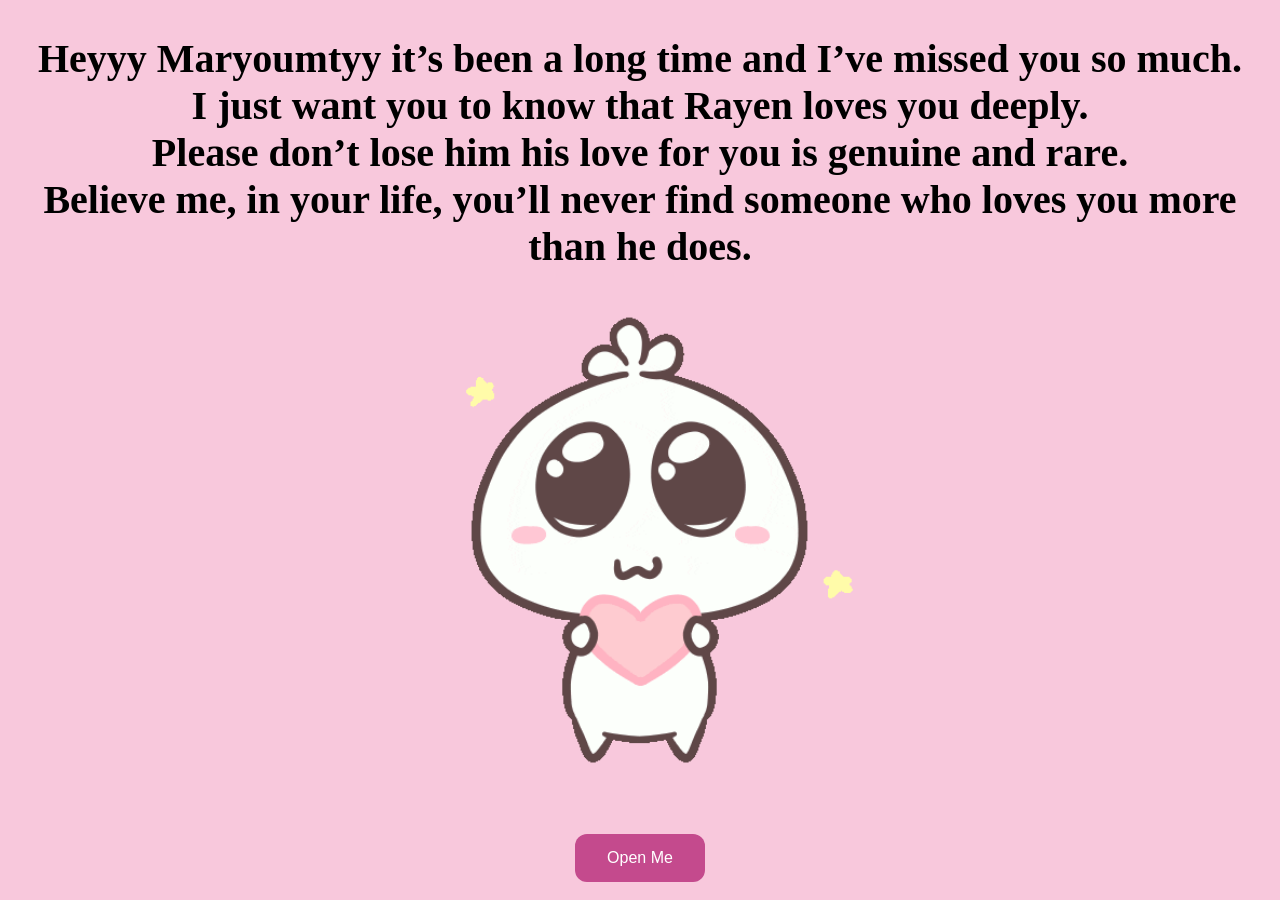
<file: index.html>
<!DOCTYPE html>
<html lang="en">
<head>
    <meta http-equiv="Content-Type" content="text/html; charset=UTF-8">
    <meta name="viewport" content="width=device-width, initial-scale=1.0">
    <title>Did you miss me?</title>
    <link rel="stylesheet" href="again.css">
</head>
<body>
    <div class="container">
        <div>
<h1 class="header_text">
Heyyy Maryoumtyy it’s been a long time and I’ve missed you so much.<br>
I just want you to know that Rayen loves you deeply.<br>
Please don’t lose him his love for you is genuine and rare.<br>
Believe me, in your life, you’ll never find someone who loves you more than he does.
</h1>        </div>
        <div class="gif_container">
            <img src="giphy.gif" alt="Cute animated illustration">
        </div>
        <div class="button-container">
            <button class="btn" id="openButton" onclick="nextPage()">Open Me</button>
        </div>
    </div>

    <script>
        function nextPage() {
            window.location.href = "happy.html";
        }
    </script>
</body>
</html>
</file>
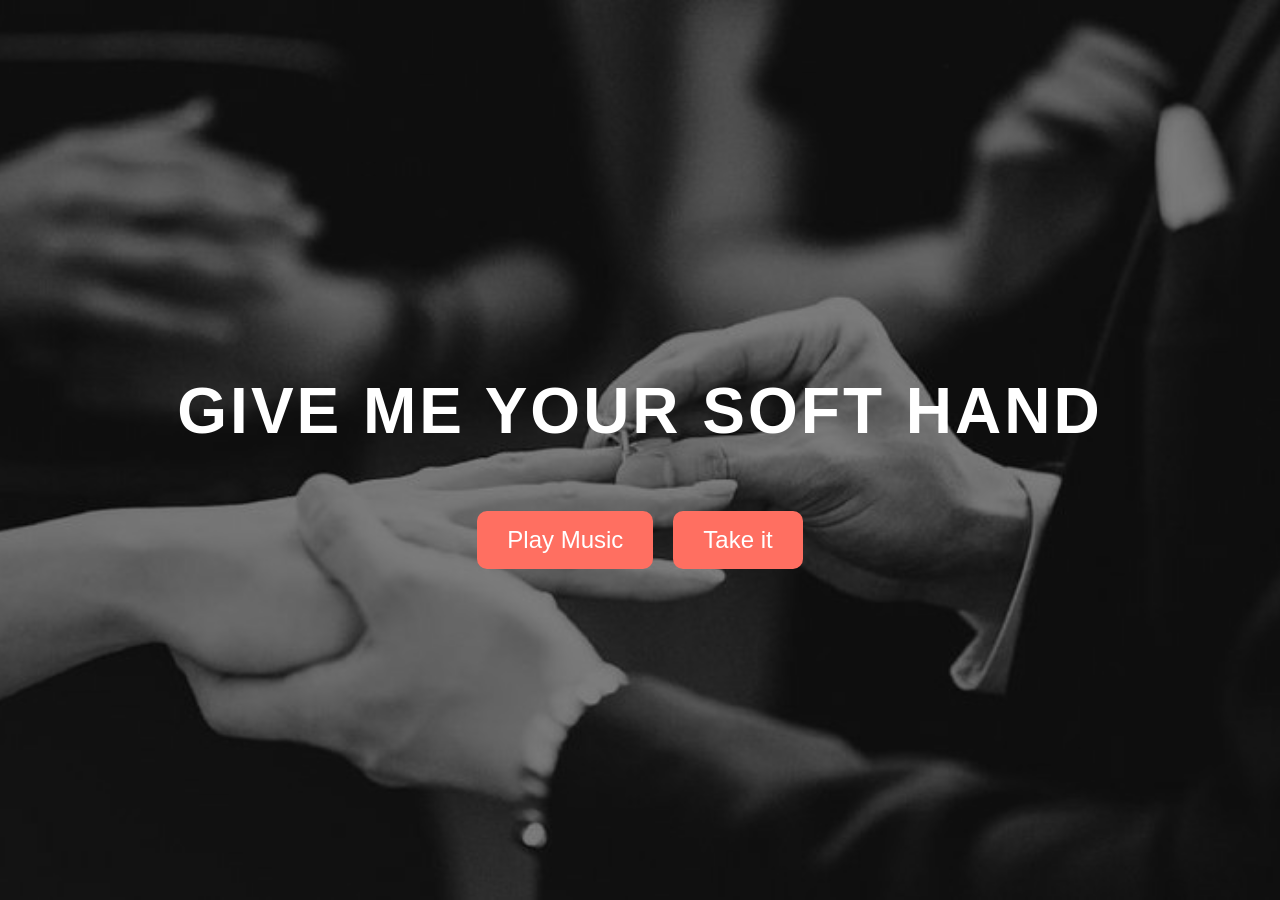
<file: hand.html>
<!DOCTYPE html>
<html lang="en">
<head>
  <meta charset="UTF-8">
  <meta name="viewport" content="width=device-width, initial-scale=1.0">
  <title>Give Me Your Soft Hand</title>
  <link rel="stylesheet" href="hand.css">
</head>
<body>
  <!-- Background music -->
  <audio id="background-music" preload="auto">
    <source src="GooGooDollsIris.mp3" type="audio/mp3"> <!-- Replace with your music file -->
  </audio>

  <div class="container">
    <div class="overlay"></div> <!-- Optional overlay to darken the background -->
    <h1 class="title">Give me your soft hand</h1>
    <div class="buttons-container">
      <button class="cta-button" id="play-music">Play Music</button>
      <button class="cta-button" id="take-it" onclick="window.location.href='lyrics.html'">Take it</button> <!-- Replace 'another-page.html' with your target URL -->
    </div>
  </div>

  <script src="hand.js"></script>
</body>
</html>
</file>
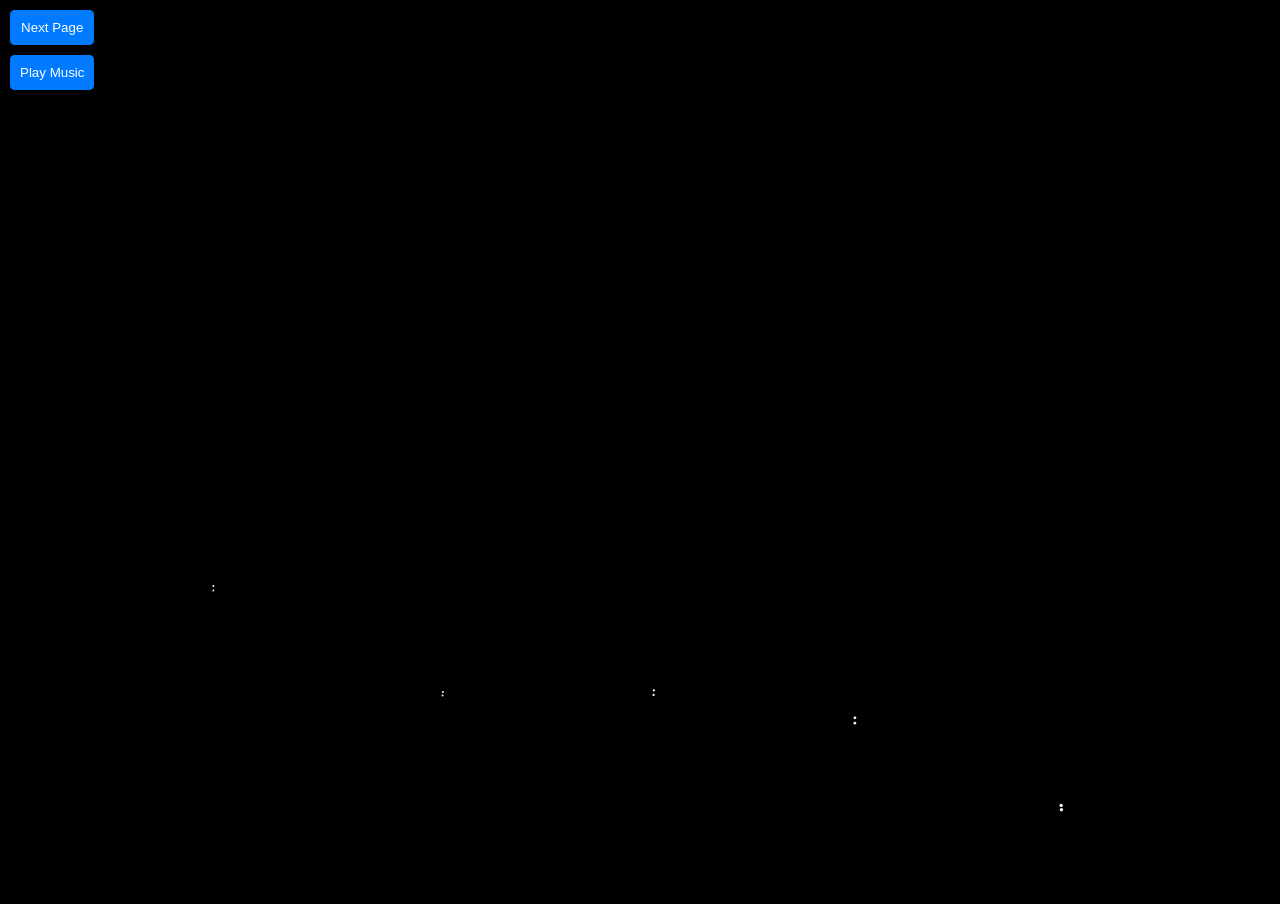
<file: happy.html>
<!DOCTYPE html>
<html lang="en">
  <head>
    <meta charset="UTF-8">
    <meta name="viewport" content="width=device-width, initial-scale=1.0">
    <title>Happy New Year Animation</title>
    <link rel="stylesheet" href="happy.css">
  </head>
  <body>
    <!-- The canvas and animation will be rendered by JavaScript -->
    
    <!-- Control Buttons -->
    <div id="controls">
      <button id="nextPage">Next Page</button>
      <button id="playMusic">Play Music</button>
    </div>

    <!-- Audio element -->
    <audio id="audio" src="True.mp3"></audio>

    <!-- JavaScript at the end of the body to ensure DOM is ready -->
    <script src="happy.js"></script>
  </body>
</html>
</file>
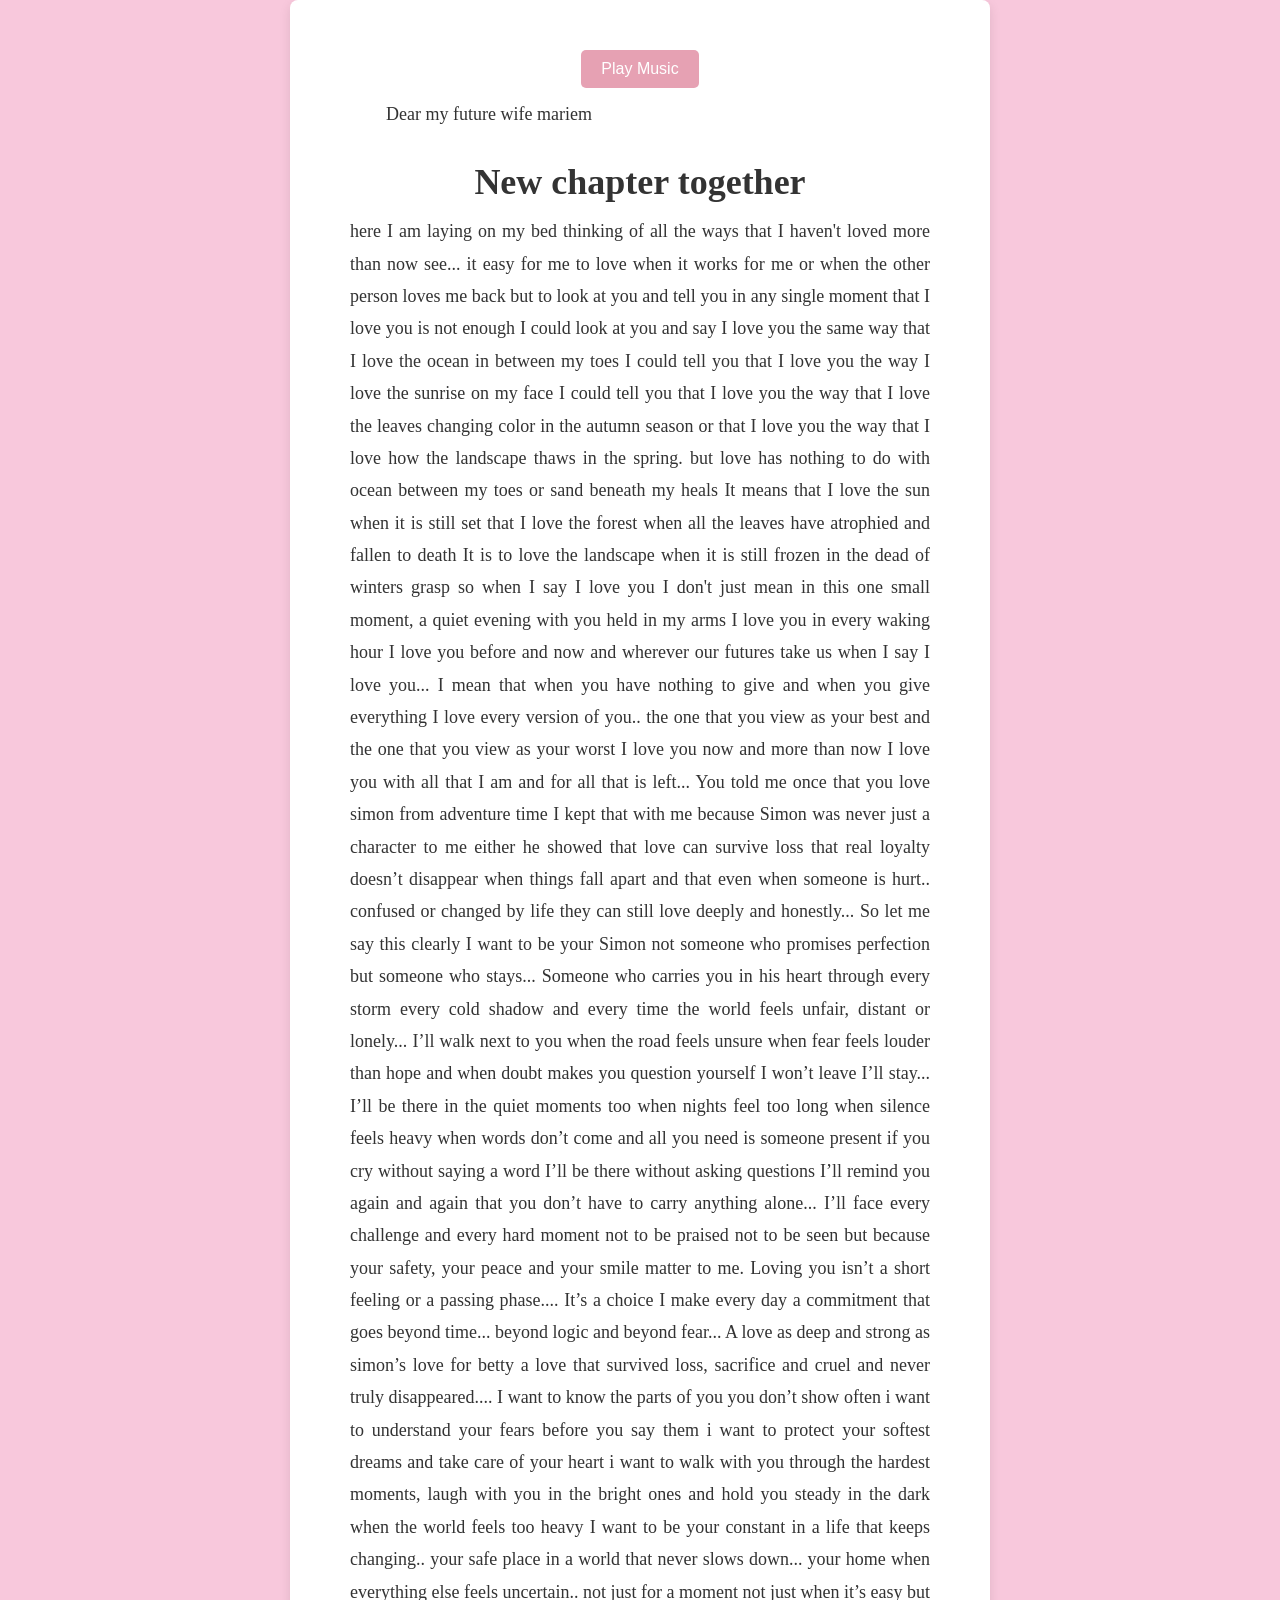
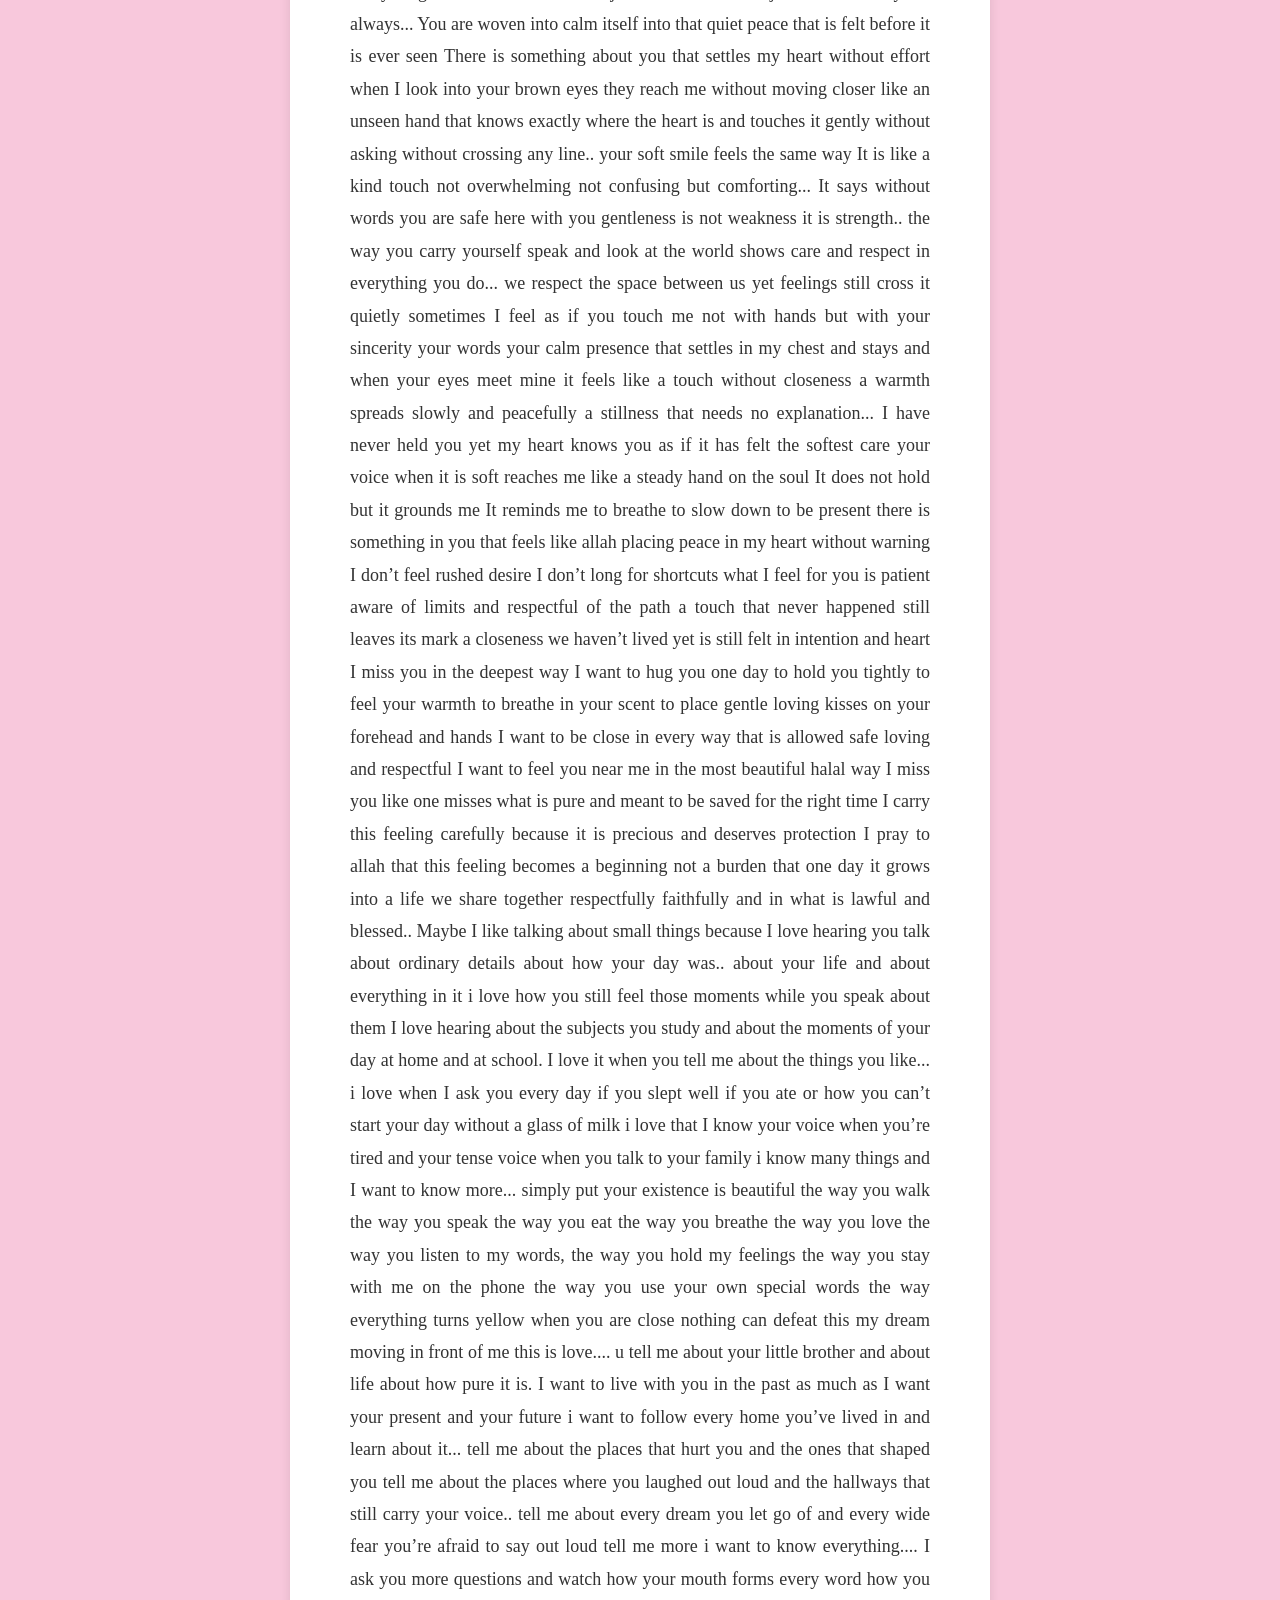
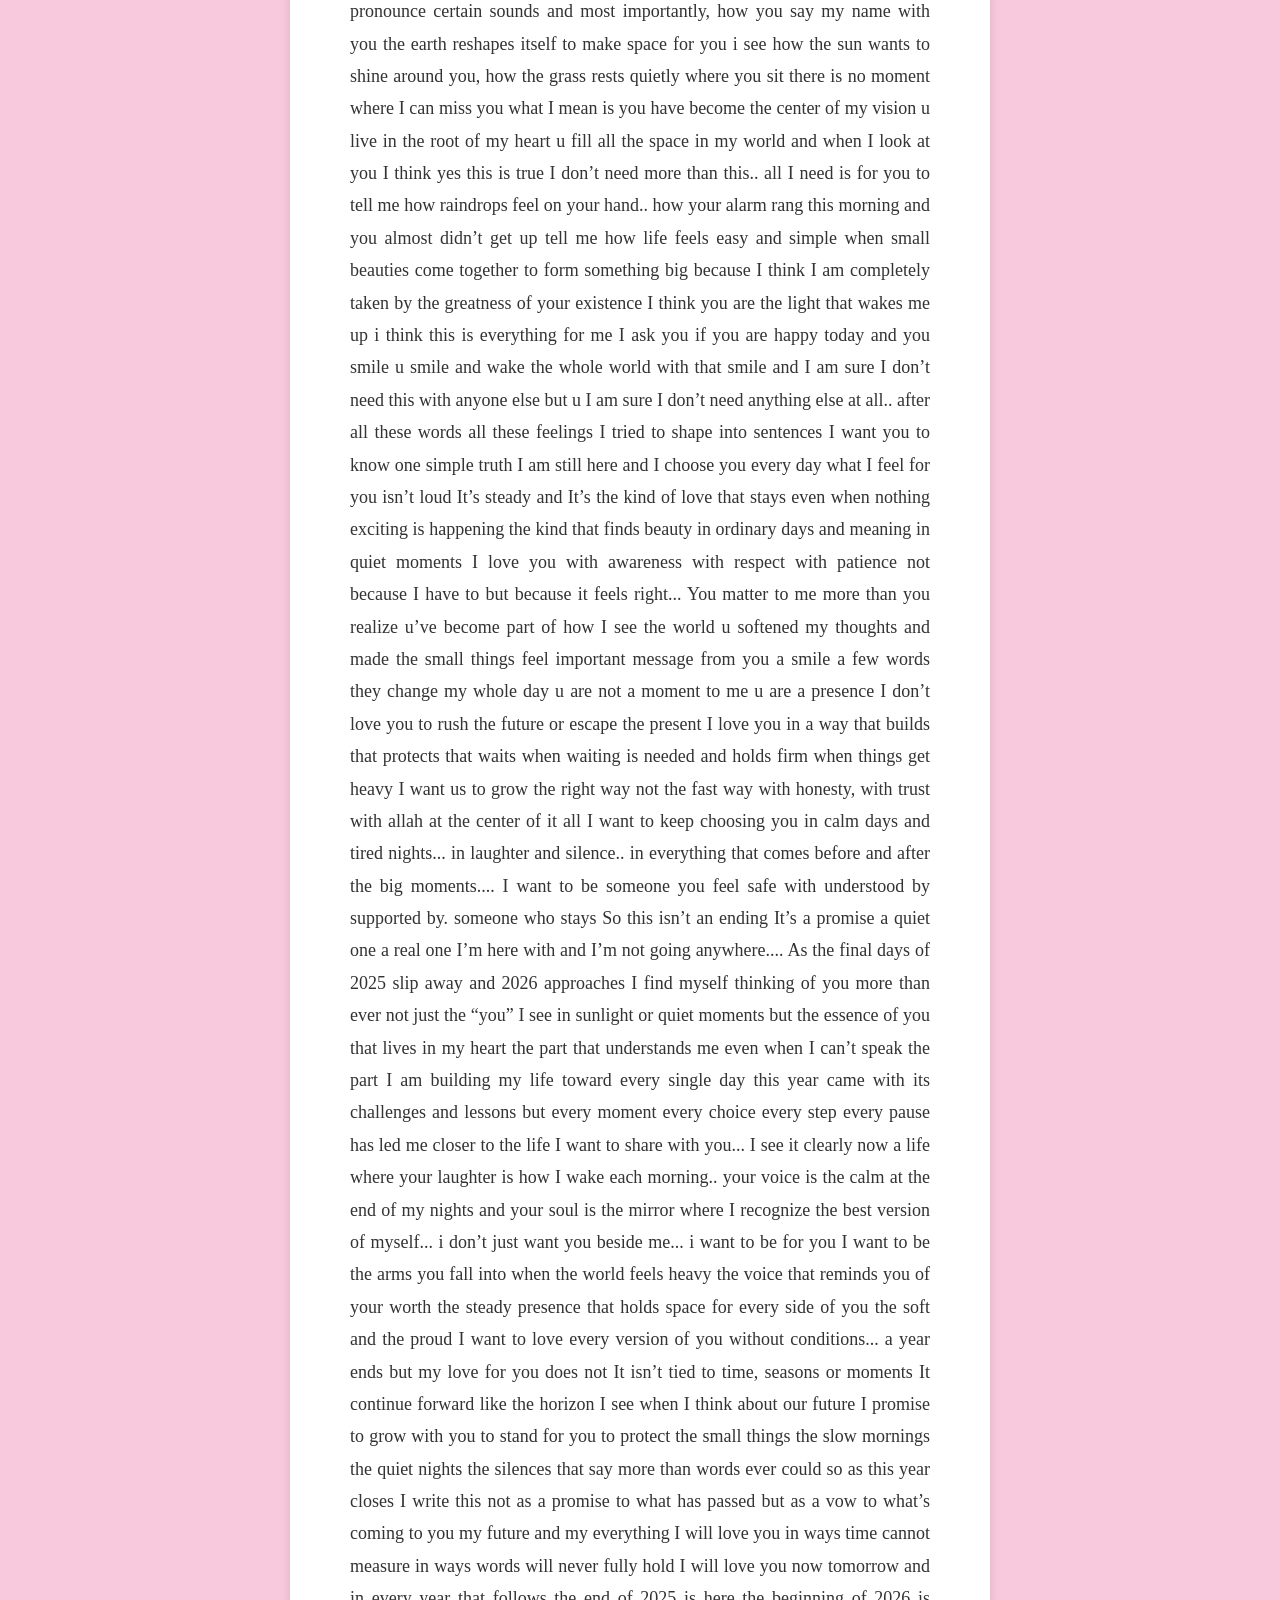
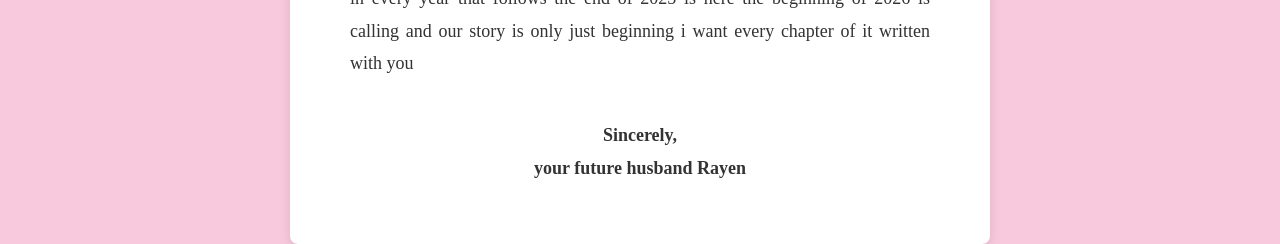
<file: letter.html>
<!DOCTYPE html>
<html lang="en">
<head>
    <meta charset="UTF-8">
    <meta name="viewport" content="width=device-width, initial-scale=1.0">
    <title>Professional Letter</title>
    <link rel="stylesheet" href="letter.css">
</head>
<body>
    <div class="letter-content">
        <button class="center-button" id="playPauseButton" onclick="toggleMusic()">Play Music</button>
        <p>Dear my future wife mariem</p>
        <h1>New chapter together</h1>
 <p>
    here I am laying on my bed thinking of all the ways that I haven't loved more than now see... it easy for me to love when it works for me or when the other person loves me back but to look at you and tell you in any single moment that I love you is not enough I could look at you and say I love you the same way that I love the ocean in between my toes I could tell you that I love you the way I love the sunrise on my face I could tell you that I love you the way that I love the leaves changing color in the autumn season or that I love you the way that I love how the landscape thaws in the spring. but love has nothing to do with ocean between my toes or sand beneath my heals It means that I love the sun when it is still set that I love the forest when all the leaves have atrophied and fallen to death It is to love the landscape when it is still frozen in the dead of winters grasp so when I say I love you I don't just mean in this one small moment, a quiet evening with you held in my arms I love you in every waking hour I love you before and now and wherever our futures take us when I say I love you... I mean that when you have nothing to give and when you give everything I love every version of you.. the one that you view as your best and the one that you view as your worst I love you now and more than now I love you with all that I am and for all that is left... You told me once that you love simon from adventure time I kept that with me because Simon was never just a character to me either he showed that love can survive loss that real loyalty doesn’t disappear when things fall apart and that even when someone is hurt.. confused or changed by life they can still love deeply and honestly... So let me say this clearly I want to be your Simon not someone who promises perfection but someone who stays... Someone who carries you in his heart through every storm every cold shadow and  every time the world feels unfair, distant or lonely... I’ll walk next to you when the road feels unsure when fear feels louder than hope and when doubt makes you question yourself I won’t leave I’ll stay... I’ll be there in the quiet moments too when nights feel too long when silence feels heavy when words don’t come and all you need is someone present if you cry without saying a word I’ll be there without asking questions I’ll remind you again and again that you don’t have to carry anything alone... I’ll face every challenge and every hard moment not to be praised not to be seen but because your safety, your peace and your smile matter to me. Loving you isn’t a short feeling or a passing phase.... It’s a choice I make every day a commitment that goes beyond time... beyond logic and beyond fear... A love as deep and strong as simon’s love for betty a love that survived loss, sacrifice and cruel and never truly disappeared.... I want to know the parts of you you don’t show often i want to understand your fears before you say them i want to protect your softest dreams and take care of your heart i want to walk with you through the hardest moments, laugh with you in the bright ones and hold you steady in the dark when the world feels too heavy
I want to be your constant in a life that keeps changing.. your safe place in a world that never slows down... your home when everything else feels uncertain.. not just for a moment not just when it’s easy but always... You are woven into calm itself into that quiet peace that is felt before it is ever seen
There is something about you that settles my heart without effort when I look into your brown eyes they reach me without moving closer like an unseen hand that knows exactly where the heart is and touches it gently without asking without crossing any line.. your soft smile feels the same way
It is like a kind touch not overwhelming not confusing but comforting... It says without words you are safe here with you gentleness is not weakness it is strength.. the way you carry yourself speak and look at the world shows care and respect in everything you do... we respect the space between us yet feelings still cross it quietly sometimes I feel as if you touch me not with hands but with your sincerity your words your calm presence that settles in my chest and stays and when your eyes meet mine it feels like a touch without closeness a warmth spreads slowly and peacefully a stillness that needs no explanation... I have never held you yet my heart knows you as if it has felt the softest care your voice when it is soft reaches me like a steady hand on the soul It does not hold but it grounds me
It reminds me to breathe to slow down to be present there is something in you that feels like allah placing peace in my heart without warning I don’t feel rushed desire I don’t long for shortcuts what I feel for you is patient aware of limits and respectful of the path a touch that never happened still leaves its mark a closeness we haven’t lived yet is still felt in intention and heart I miss you in the deepest way I want to hug you one day to hold you tightly to feel your warmth to breathe in your scent to place gentle loving kisses on your forehead and hands I want to be close in every way that is allowed safe loving and respectful I want to feel you near me in the most beautiful halal way I miss you like one misses what is pure and meant to be saved for the right time I carry this feeling carefully because it is precious and deserves protection I pray to allah that this feeling becomes a beginning not a burden that one day it grows into a life we share together respectfully faithfully and in what is lawful and blessed.. Maybe I like talking about small things because I love hearing you talk about ordinary details about how your day was.. about your life and about everything in it i love how you still feel those moments while you speak about them I love hearing about the subjects you study and about the moments of your day at home and at school. I love it when you tell me about the things you like... i love when I ask you every day if you slept well if you ate or how you can’t start your day without a glass of milk i love that I know your voice when you’re tired and your tense voice when you talk to your family i know many things and I want to know more... simply put your existence is beautiful the way you walk the way you speak the way you eat the way you breathe the way you love the way you listen to my words, the way you hold my feelings the way you stay with me on the phone the way you use your own special words the way everything turns yellow when you are close nothing can defeat this my dream moving in front of me this is love.... u tell me about your little brother and about life about how pure it is. I want to live with you in the past as much as I want your present and your future i want to follow every home you’ve lived in and learn about it... tell me about the places that hurt you and the ones that shaped you tell me about the places where you laughed out loud and the hallways that still carry your voice.. tell me about every dream you let go of and every wide fear you’re afraid to say out loud tell me more i want to know everything.... I ask you more questions and watch how your mouth forms every word how you pronounce certain sounds and most importantly, how you say my name with you the earth reshapes itself to make space for you i see how the sun wants to shine around you, how the grass rests quietly where you sit there is no moment where I can miss you what I mean is you have become the center of my vision u live in the root of my heart u fill all the space in my world and when I look at you I think yes this is true I don’t need more than this.. all I need is for you to tell me how raindrops feel on your hand.. how your alarm rang this morning and you almost didn’t get up tell me how life feels easy and simple when small beauties come together to form something big because I think I am completely taken by the greatness of your existence I think you are the light that wakes me up i think this is everything for me I ask you if you are happy today and you smile u smile and wake the whole world with that smile and I am sure I don’t need this with anyone else but u I am sure I don’t need anything else at all.. after all these words all these feelings I tried to shape into sentences I want you to know one simple truth I am still here and I choose you every day what I feel for you isn’t loud It’s steady and It’s the kind of love that stays even when nothing exciting is happening the kind that finds beauty in ordinary days and meaning in quiet moments I love you with awareness with respect with patience not because I have to but because it feels right... You matter to me more than you realize u’ve become part of how I see the world u softened my thoughts and made the small things feel important message from you a smile a few words they change my whole day u are not a moment to me u are a presence I don’t love you to rush the future or escape the present I love you in a way that builds that protects that waits when waiting is needed and holds firm when things get heavy I want us to grow the right way not the fast way with honesty, with trust  with allah at the center of it all I want to keep choosing you in calm days and tired nights... in laughter and silence.. in everything that comes before and after the big moments.... I want to be someone you feel safe with understood by supported by. someone who stays So this isn’t an ending It’s a promise a quiet one a real one I’m here with and I’m not going anywhere.... As the final days of 2025 slip away and 2026 approaches I find myself thinking of you more than ever not just the “you” I see in sunlight or quiet moments but the essence of you that lives in my heart the part that understands me even when I can’t speak the part I am building my life toward every single day this year came with its challenges and lessons but every moment every choice every step every pause has led me closer to the life I want to share with you... I see it clearly now a life where your laughter is how I wake each morning.. your voice is the calm at the end of my nights and your soul is the mirror where I recognize the best version of myself... i don’t just want you beside me... i want to be for you I want to be the arms you fall into when the world feels heavy the voice that reminds you of your worth the steady presence that holds space for every side of you the soft and the proud I want to love every version of you without conditions... a year ends but my love for you does not It isn’t tied to time, seasons or moments It continue forward like the horizon I see when I think about our future I promise to grow with you to stand for you to protect the small things the slow mornings the quiet nights the silences that say more than words ever could so as this year closes I write this not as a promise to what has passed but as a vow to what’s coming to you my future and my everything I will love you in ways time cannot measure in ways words will never fully hold I will love you now tomorrow and in every year that follows the end of 2025 is here the beginning of 2026 is calling and our story is only just beginning i want every chapter of it written with you
 </p>
        
<p>Sincerely,<br>your future husband Rayen
</p>
    </div>
    <audio id="myAudio" src="sailorsong.mp3"></audio>

    <script>
        function toggleMusic() {
            var audio = document.getElementById("myAudio");
            var button = document.getElementById("playPauseButton");

            if (audio.paused) {
                audio.play();
                button.textContent = "Pause Music"; 
            } else {
                audio.pause();
                button.textContent = "Play Music"; 
            }
        }

        function goToPage() {
            window.location.href = "anotherpage.html"; 
        }
    </script>
</body>
</body>
</html>
</file>
<file: again.css>
body {
    display: flex;
    flex-direction: column;
    justify-content: center;
    align-items: center;
    height: 100vh;
    background-color: #F8C8DC;
    margin: 0;
}

.container {
    text-align: center;
}

.header_text {
    font-family: 'Nunito';
    font-size: 40px;
    font-weight: bold;
    color: rgb(0, 0, 0);
    margin-top: 20px;
    margin-bottom: 0px;
}

.gif_container {
    display: flex;
    justify-content: center;
    align-items: center;
}

.buttons {
    display: flex;
    flex-direction: row;
    justify-content: center;
    align-items: center;
    margin-top: 20px;
}

.btn {
    background-color: #c44a8d;
    color: white;
    padding: 15px 32px;
    text-align: center;
    display: inline-block;
    font-size: 16px;
    margin: 4px 2px;
    cursor: pointer;
    border: none;
    border-radius: 12px;
    transition: background-color 0.3s ease;
}

#noButton {
    background-color: #FF4C4C;
    transition: 0.5s;
}

#yesButton {
    background-color: #4CAF50;
}

.button-container {
    display: flex;
    justify-content: center;
    margin-top: 20px; /* Adjust spacing as needed */
}


#musicButton {
    background-color: #3498db;
    color: white;
    padding: 10px 20px;
    text-align: center;
    font-size: 16px;
    cursor: pointer;
    border: none;
    border-radius: 12px;
    transition: background-color 0.3s ease;
}

#musicButton:hover {
    background-color: #2980b9;
}

img {
    height: 60vh;
}

@media only screen and (max-width: 320px) and (max-height: 568px) {
    .header_text {
        font-size: 20px;
    }

    .btn {
        padding: 10px 18px;
        font-size: 12px;
    }
}

@media only screen and (max-width: 414px) and (max-height: 736px) {
    .header_text {
        font-size: 28px;
    }

    .btn {
        padding: 15px 25px;
        font-size: 14px;
    }
}
</file>
<file: hand.css>
body, html {
  height: 100%;
  margin: 0;
  font-family: 'Arial', sans-serif;
}

.container {
  height: 100%;
  display: flex;
  flex-direction: column;
  justify-content: center;
  align-items: center;
  background-image: url('download.jfif'); /* Replace with your own image path */
  background-size: cover;
  background-position: center;
  text-align: center;
  color: white;
  position: relative;
}

.title {
  font-size: 4em;
  font-weight: bold;
  text-transform: uppercase;
  animation: glow 1.5s ease-in-out infinite alternate;
  letter-spacing: 3px;
  z-index: 1;
}

.buttons-container {
  display: flex;
  gap: 20px;
  margin-top: 20px;
}

.cta-button {
  background-color: #ff6f61;
  border: none;
  padding: 15px 30px;
  font-size: 1.5em;
  color: white;
  cursor: pointer;
  border-radius: 10px;
  transition: background-color 0.3s ease;
  z-index: 1; /* Ensures button appears on top */
}

.cta-button:hover {
  background-color: #ff3b2e;
}

@keyframes glow {
  0% {
    text-shadow: 0 0 5px rgba(255, 255, 255, 0.8), 0 0 10px rgba(255, 255, 255, 0.6), 0 0 15px rgba(255, 255, 255, 0.4);
  }
  100% {
    text-shadow: 0 0 10px rgba(255, 255, 255, 0.8), 0 0 20px rgba(255, 255, 255, 0.6), 0 0 30px rgba(255, 255, 255, 0.4);
  }
}

.overlay {
  position: absolute;
  top: 0;
  left: 0;
  width: 100%;
  height: 100%;
  background: rgba(0, 0, 0, 0.5); /* Semi-transparent dark background */
  z-index: 0;
}
</file>
<file: happy.css>
/* This will position the buttons in the top-left corner */
#controls {
    position: fixed;
    top: 10px;
    left: 10px;
    display: flex;
    flex-direction: column;
}

#controls button {
    margin-bottom: 10px;
    padding: 10px;
    background-color: #007bff;
    color: white;
    border: none;
    border-radius: 5px;
    cursor: pointer;
}

#controls button:hover {
    background-color: #0056b3;
}
</file>
<file: letter.css>
/* Reset default browser styles */
* {
    margin: 0;
    padding: 0;
    box-sizing: border-box;
}

body {
    display: flex;
    justify-content: center;
    align-items: center;
    min-height: 100vh;
    background-color: #F8C8DC; /* Soft pink background */
    font-family: 'Georgia', serif;
    margin: 0;
}

/* Letter content styling */
.letter-content {
    background: #ffffff; /* White background for the letter itself */
    padding: 40px 60px;
    max-width: 700px;
    color: #333;
    line-height: 1.8;
    font-size: 18px;
    border-radius: 8px;
    box-shadow: 0 4px 12px rgba(0, 0, 0, 0.1);
    text-align: center;
}

/* Paragraph styling */
.letter-content p {
    margin-bottom: 20px;
    text-align: justify;
}

.letter-content p:first-of-type {
    margin-top: 10px;
    text-indent: 2em; /* Indent for first paragraph */
}

.letter-content p:last-of-type {
    margin-top: 40px;
    font-weight: bold;
    text-align: center; /* Center-align the text and button */
}

/* Centered Button Styling */
.center-button {
    background-color: #e6a1b3;
    color: #fff;
    padding: 10px 20px;
    border: none;
    border-radius: 5px;
    cursor: pointer;
    font-size: 16px;
    display: block;
    margin: 10px auto;
}

.center-button:hover {
    background-color: #d48a9d;
}
</file>
